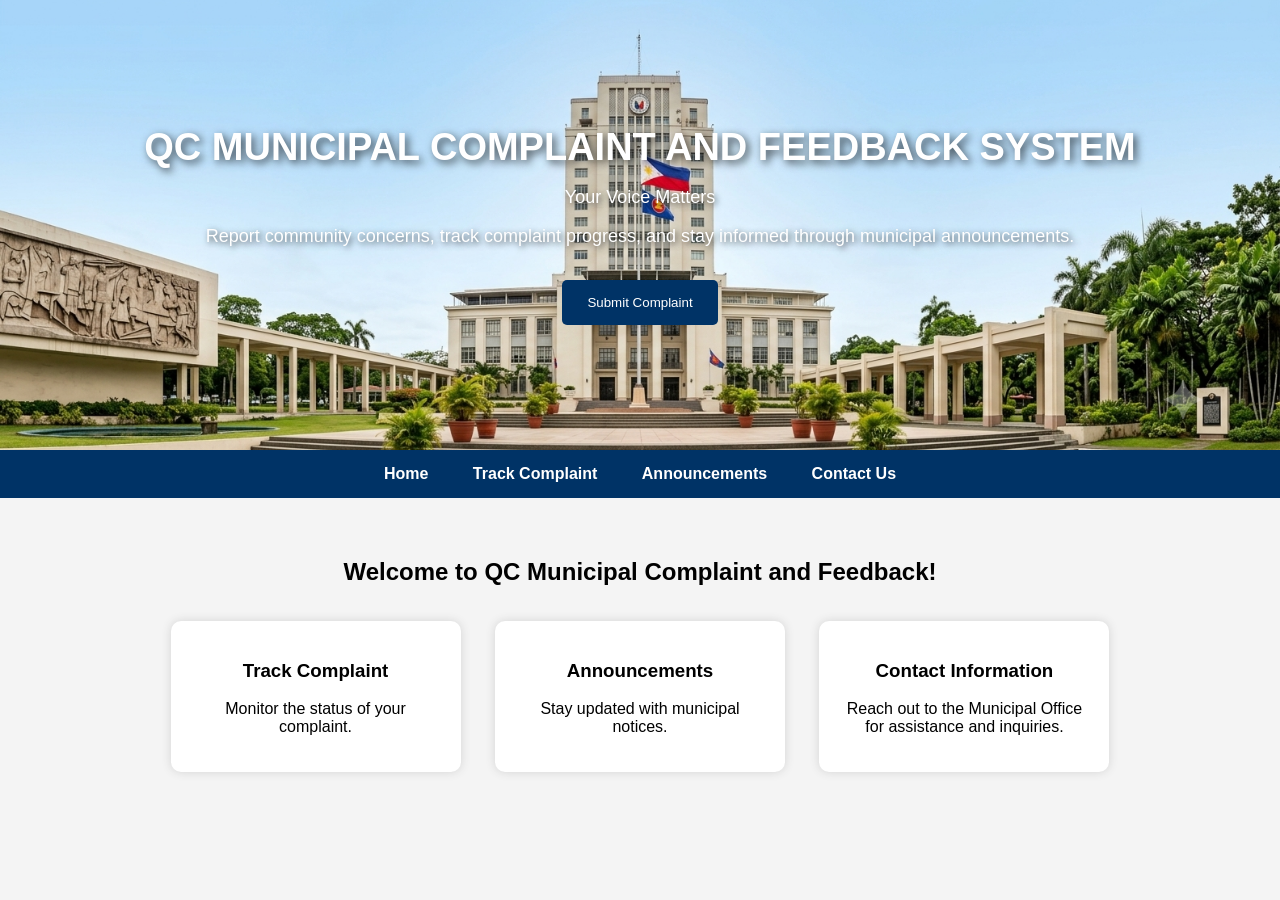
<file: index.html>
<!DOCTYPE html>

<html>

<head>
    <title>Quezon City Municipal Complaint and Feedback System</title>
    <link rel="stylesheet" href="style.css">
</head>

<body>

    <header>
        <div class="hero-text">
            <h1>QC MUNICIPAL COMPLAINT AND FEEDBACK SYSTEM</h1>

            <p> Your Voice Matters</p>

            <p>
                Report community concerns, track complaint progress,
                and stay informed through municipal announcements.
            </p>

            <a href="submit complaint.html">
                <button class="hero-btn">Submit Complaint</button>
            </a>
        </div>
    </header>

    <nav>
        <a href="home.html">Home</a>
        <a href="track complaint.html">Track Complaint</a>
        <a href="announcements.html">Announcements</a>
        <a href="contact.html">Contact Us</a>
    </nav>

    <section class="services">

        <h2>Welcome to QC Municipal Complaint and Feedback!</h2>

        <div class="card">
            <h3>Track Complaint</h3>
            <p>Monitor the status of your complaint.</p>
        </div>

        <div class="card">
            <h3>Announcements</h3>
            <p>Stay updated with municipal notices.</p>
        </div>

        <div class="card">
            <h3>Contact Information</h3>
            <p>Reach out to the Municipal Office for assistance and inquiries.</p>
        </div>

    </section>

    <script src="script.js"></script>

</body>

</html>
</file>
<file: style.css>
body {
margin: 0;
font-family: Arial, sans-serif;
background-color: #f4f4f4;
}

header {
background-image: url("qc.jpg");
background-size: cover;
background-position: center;
height: 450px;

color: white;
text-align: center;

display: flex;
flex-direction: column;
justify-content: center;
}

header h1 {
font-size: 50px;
margin: 0;
}

header p {
font-size: 20px;
}

.hero-text {
color: #003366;

padding: 30px;

border-radius: 15px;

}

.hero-text h1 {
color: white;
font-size: 38px;
text-shadow: 3px 3px 8px rgba(0,0,0,0.7);
margin-bottom: 15px;
}

.hero-text p {
color: white;
text-shadow: 2px 2px 6px rgba(0,0,0,0.7);
font-size: 20px;
font-size: 18px;
}

.hero-btn {
background-color: #003366;
color: white;

border: none;

padding: 15px 25px;

border-radius: 5px;

cursor: pointer;

margin-top: 15px;
}

.hero-btn:hover {
background-color: #0055a5;
}


nav {
background-color: #003366;
text-align: center;
padding: 15px;
}

nav a {
color: white;
text-decoration: none;
margin: 20px;
font-weight: bold;
}

nav a:hover {
color: gold;
}

.services {
text-align: center;
padding: 40px;
}

.card {
background-color: white;
width: 250px;
padding: 20px;
margin: 15px;
display: inline-block;

border-radius: 10px;

box-shadow: 0px 0px 10px lightgray;

transition: 0.3s;

}

.card:hover {
transform: translateY(-10px);

box-shadow: 0px 10px 20px gray;

cursor: pointer;
}

form {
width: 60%;
margin: 40px auto;
background-color: white;
padding: 30px;
border-radius: 10px;

box-shadow: 0px 0px 15px lightgray;
}

input,
select,
textarea {
width: 100%;
padding: 12px;
margin-top: 5px;

border: 1px solid #ccc;
border-radius: 5px;

box-sizing: border-box;
}

button {
background-color: #003366;
color: white;
border: none;
padding: 12px 25px;

border-radius: 5px;

cursor: pointer;
}

button:hover {
background-color: #0055a5;
}

.status-card {
width: 60%;
margin: 30px auto;
padding: 25px;

background-color: white;

border-radius: 10px;

box-shadow: 0px 0px 15px lightgray;
}

.status-card:hover {
transform: translateY(-5px);

transition: 0.3s;
}

.announcement-card {
background-color: white;
width: 70%;

margin: 20px auto;
padding: 20px;

border-radius: 10px;

box-shadow: 0px 0px 10px lightgray;

transition: 0.3s;

}

.announcement-card:hover {
transform: translateY(-5px);

box-shadow: 0px 10px 20px gray;
}

.contact-card {
background-color: white;
width: 70%;

margin: 20px auto;
padding: 20px;

border-radius: 10px;

box-shadow: 0px 0px 10px lightgray;

transition: 0.3s;
}

.contact-card:hover {
transform: translateY(-5px);

box-shadow: 0px 10px 20px gray;
}
.banner-content {
    background-color: rgba(0, 0, 0, 0.4);
    padding: 25px;
    border-radius: 10px;
}
</file>
